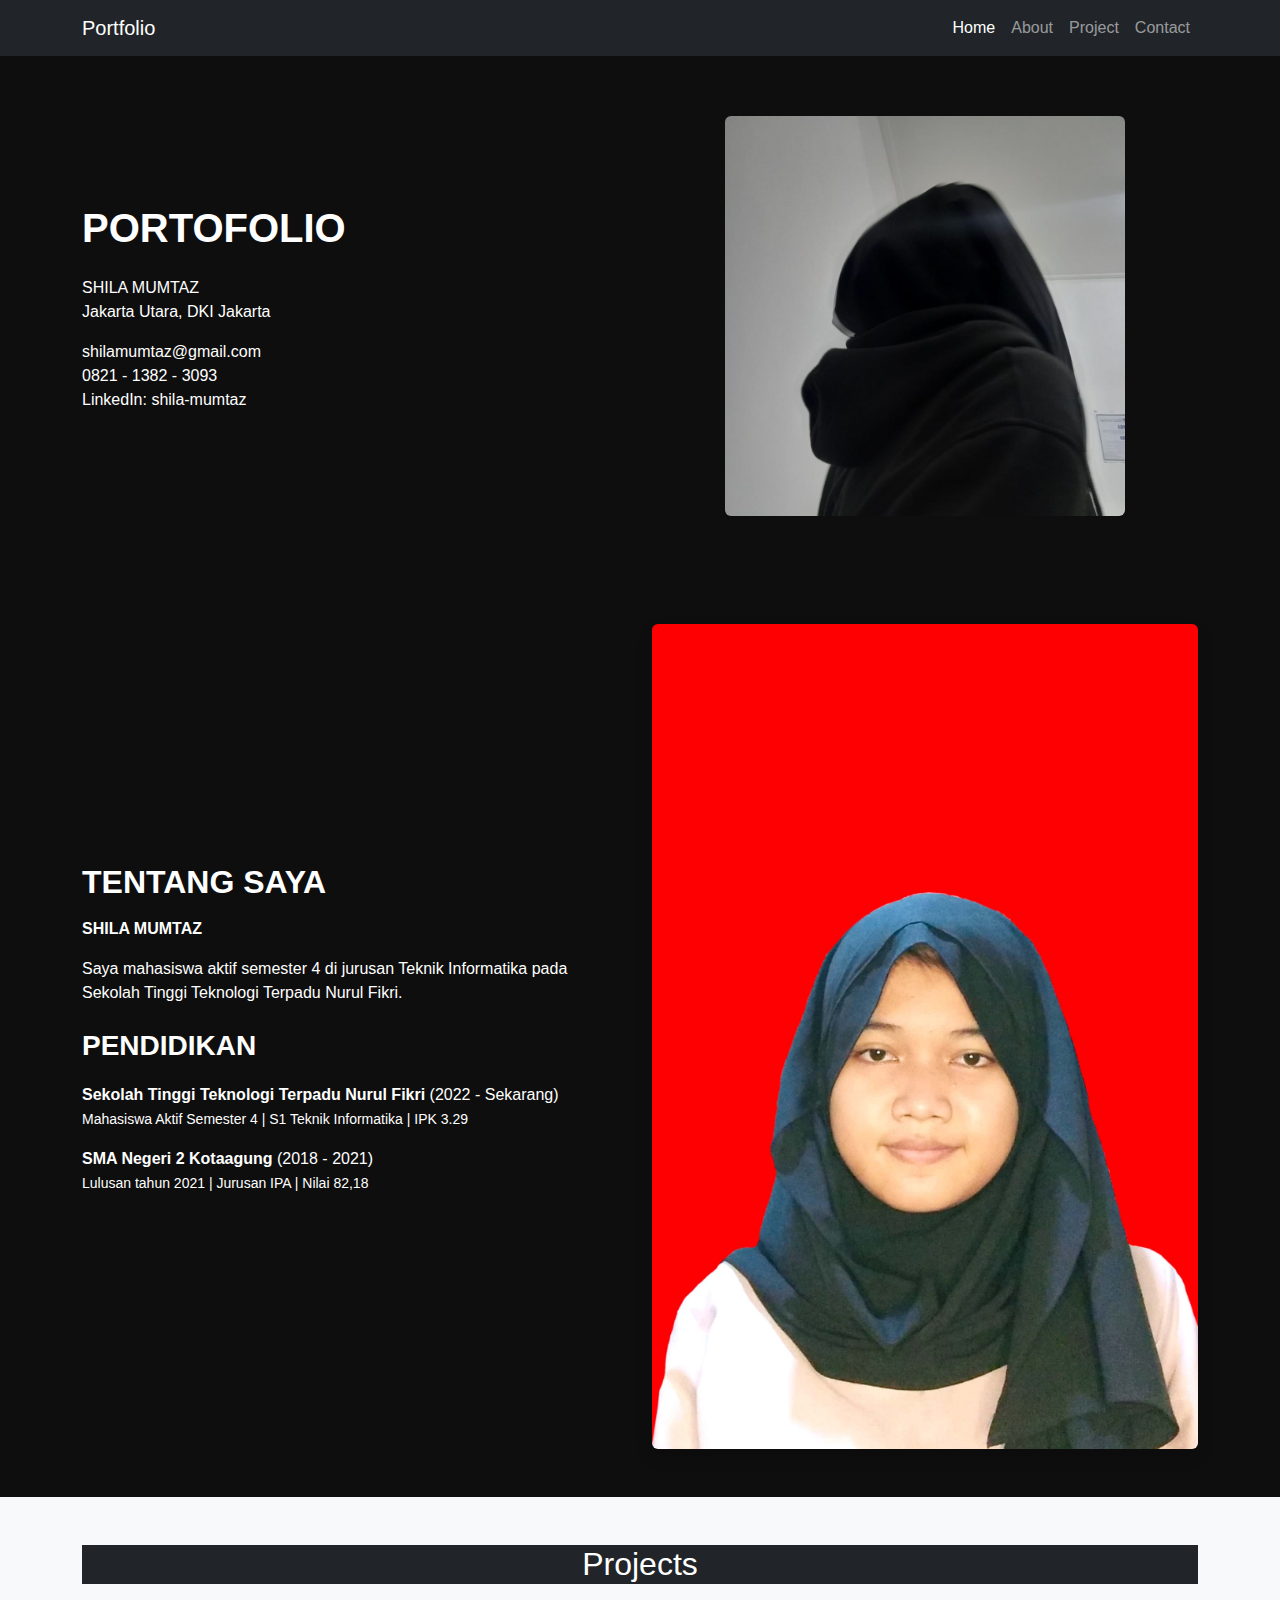
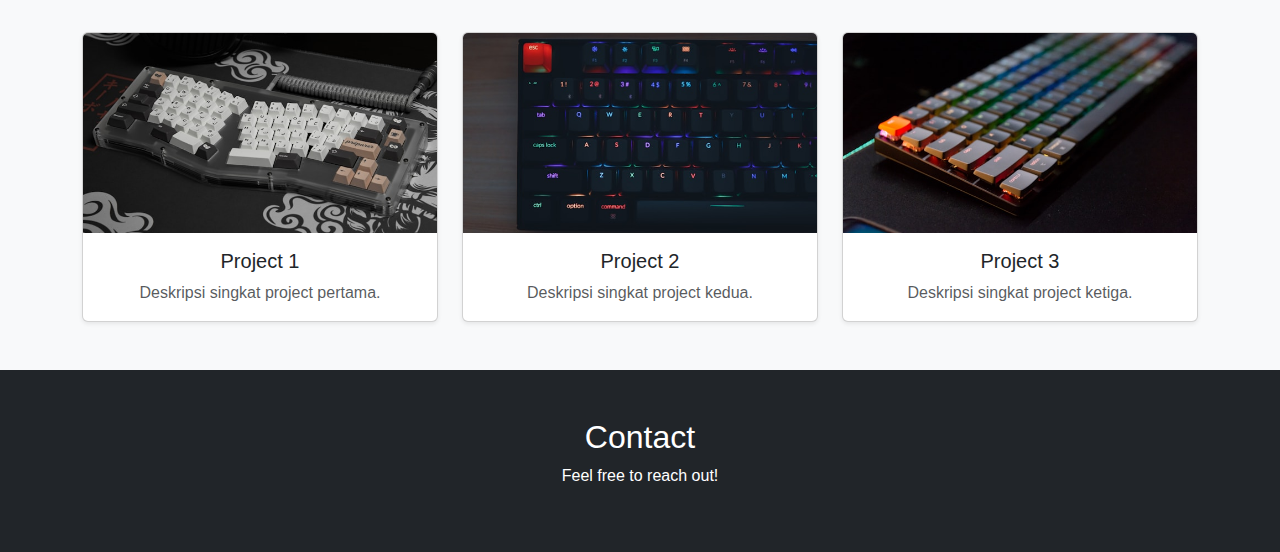
<file: index.html>
<!DOCTYPE html>
<html lang="en">
<head>
  <meta charset="UTF-8">
  <meta name="viewport" content="width=device-width, initial-scale=1.0">
  <title>Portfolio - Shila Mumtaz</title>
  <!-- Bootstrap CSS -->
  <link href="https://cdn.jsdelivr.net/npm/bootstrap@5.3.0/dist/css/bootstrap.min.css" rel="stylesheet">
  <style>
    body {
      font-family: Arial, sans-serif;
      background-color: #0E0E0E;
      color: #ffffff;
    }
    .hero-section {
      background-color: #0E0E0E;
      padding: 60px 0;
    }
    .hero-text {
      font-weight: bold;
      font-size: 2.5rem;
    }
    .contact-info a {
      text-decoration: none;
      color: #ffffff;
    }
    .contact-info a:hover {
      color: #17a2b8;
    }
    .hero-image {
      max-height: 400px;
      object-fit: cover;
    }
    .about-section {
      background-color: #0E0E0E;
      padding: 40px 0;
    }
    .about-title {
      font-weight: bold;
      color: #ffffff;
      margin-bottom: 20px;
    }
    .about-image {
      background-color: #FF0000;
      padding: 10px;
      border-radius: 10px;
    }
    @media (max-width: 768px) {
      .hero-text {
        font-size: 2rem;
      }
    }
  </style>
</head>
<body>

  <!-- Navbar -->
  <nav class="navbar navbar-expand-lg navbar-dark bg-dark">
    <div class="container">
      <a class="navbar-brand" href="#">Portfolio</a>
      <button class="navbar-toggler" type="button" data-bs-toggle="collapse" data-bs-target="#navbarNav" aria-controls="navbarNav" aria-expanded="false" aria-label="Toggle navigation">
        <span class="navbar-toggler-icon"></span>
      </button>
      <div class="collapse navbar-collapse" id="navbarNav">
        <ul class="navbar-nav ms-auto">
          <li class="nav-item">
            <a class="nav-link active" href="#">Home</a>
          </li>
          <li class="nav-item">
            <a class="nav-link" href="#about">About</a>
          </li>
          <li class="nav-item">
            <a class="nav-link" href="#project">Project</a>
          </li>
          <li class="nav-item">
            <a class="nav-link" href="#contact">Contact</a>
          </li>
        </ul>
      </div>
    </div>
  </nav>

  <!-- Hero Section -->
  <div class="hero-section text-center">
    <div class="container">
      <div class="row align-items-center">
        <div class="col-md-6 text-start mb-4 mb-md-0">
          <h1 class="hero-text">PORTOFOLIO</h1>
          <p class="mt-4">SHILA MUMTAZ<br>Jakarta Utara, DKI Jakarta</p>
          <div class="contact-info">
            <p>
              <a href="mailto:shilamumtaz@gmail.com">shilamumtaz@gmail.com</a><br>
              0821 - 1382 - 3093<br>
              <a href="https://www.linkedin.com/in/shila-mumtaz" target="_blank">LinkedIn: shila-mumtaz</a>
            </p>
          </div>
        </div>
        <div class="col-md-6">
          <img src="img/shila.jpg" alt="Hero Image" class="img-fluid hero-image rounded" >
        </div>
      </div>
    </div>
  </div>

  <!-- About Section -->
 <section id="about" class="about-section py-5">
    <div class="container">
        <div class="row align-items-center">
            <!-- Teks di sebelah kiri -->
            <div class="col-lg-6 text-start mb-4 mb-lg-0">
                <h2 class="about-title fw-bold mb-3">TENTANG SAYA</h2>
                <p class="mb-3"><strong>SHILA MUMTAZ</strong></p>
                <p>
                    Saya mahasiswa aktif semester 4 di jurusan Teknik Informatika pada Sekolah Tinggi Teknologi Terpadu Nurul Fikri.
                </p>
                <div class="mt-4">
                    <h3 class="about-title fw-bold">PENDIDIKAN</h3>
                    <ul class="list-unstyled">
                        <li>
                            <strong>Sekolah Tinggi Teknologi Terpadu Nurul Fikri</strong> (2022 - Sekarang)<br>
                            <small>Mahasiswa Aktif Semester 4 | S1 Teknik Informatika | IPK 3.29</small>
                        </li>
                        <li class="mt-3">
                            <strong>SMA Negeri 2 Kotaagung</strong> (2018 - 2021)<br>
                            <small>Lulusan tahun 2021 | Jurusan IPA | Nilai 82,18</small>
                        </li>
                    </ul>
                </div>
            </div>

            <!-- Foto di sebelah kanan -->
            <div class="col-lg-6 text-center">
                <img src="img/FOTO SHILA MUMTAZ.jpeg" alt="Foto Shila Mumtaz" class="img-fluid rounded shadow w-100 h-20" 
                         style="object-fit: cover;">
            </div>
        </div>
    </div>
</section>

   
 <!-- Project Section -->
<section id="project" class="py-5 bg-light">
    <div class="container">
        <h2 class="text-center mb-5 bg-dark">Projects</h2>
        <div class="row g-4">
            <!-- Project 1 -->
            <div class="col-md-4">
                <a href="project1.html" class="text-decoration-none">
                    <div class="card h-100 shadow-sm">
                        <img src="img/foto1.jpg" alt="Project 1" class="card-img-top" style="height: 200px; object-fit: cover;">
                        <div class="card-body text-center">
                            <h5 class="card-title text-dark">Project 1</h5>
                            <p class="card-text text-muted">Deskripsi singkat project pertama.</p>
                        </div>
                    </div>
                </a>
            </div>
            <!-- Project 2 -->
            <div class="col-md-4">
                <a href="project2.html" class="text-decoration-none">
                    <div class="card h-100 shadow-sm">
                        <img src="img/foto2.jpg" alt="Project 2" class="card-img-top" style="height: 200px; object-fit: cover;">
                        <div class="card-body text-center">
                            <h5 class="card-title-dark">Project 2</h5>
                            <p class="card-text text-muted">Deskripsi singkat project kedua.</p>
                        </div>
                    </div>
                </a>
            </div>
            <!-- Project 3 -->
            <div class="col-md-4">
                <a href="project3.html" class="text-decoration-none">
                    <div class="card h-100 shadow-sm">
                        <img src="img/foto3.jpg" alt="Project 3" class="card-img-top" style="height: 200px; object-fit: cover;">
                        <div class="card-body text-center">
                            <h5 class="card-title text-dark">Project 3</h5>
                            <p class="card-text text-muted">Deskripsi singkat project ketiga.</p>
                        </div>
                    </div>
                </a>
            </div>
        </div>
    </div>
</section>


  <!-- Contact Section -->
  <section id="contact" class="py-5 bg-dark">
    <div class="container text-center">
      <h2>Contact</h2>
      <p>Feel free to reach out!</p>
    </div>
  </section>

  <!-- Bootstrap JS -->
  <script src="https://cdn.jsdelivr.net/npm/bootstrap@5.3.0/dist/js/bootstrap.bundle.min.js"></script>
</body>
</html>
</file>
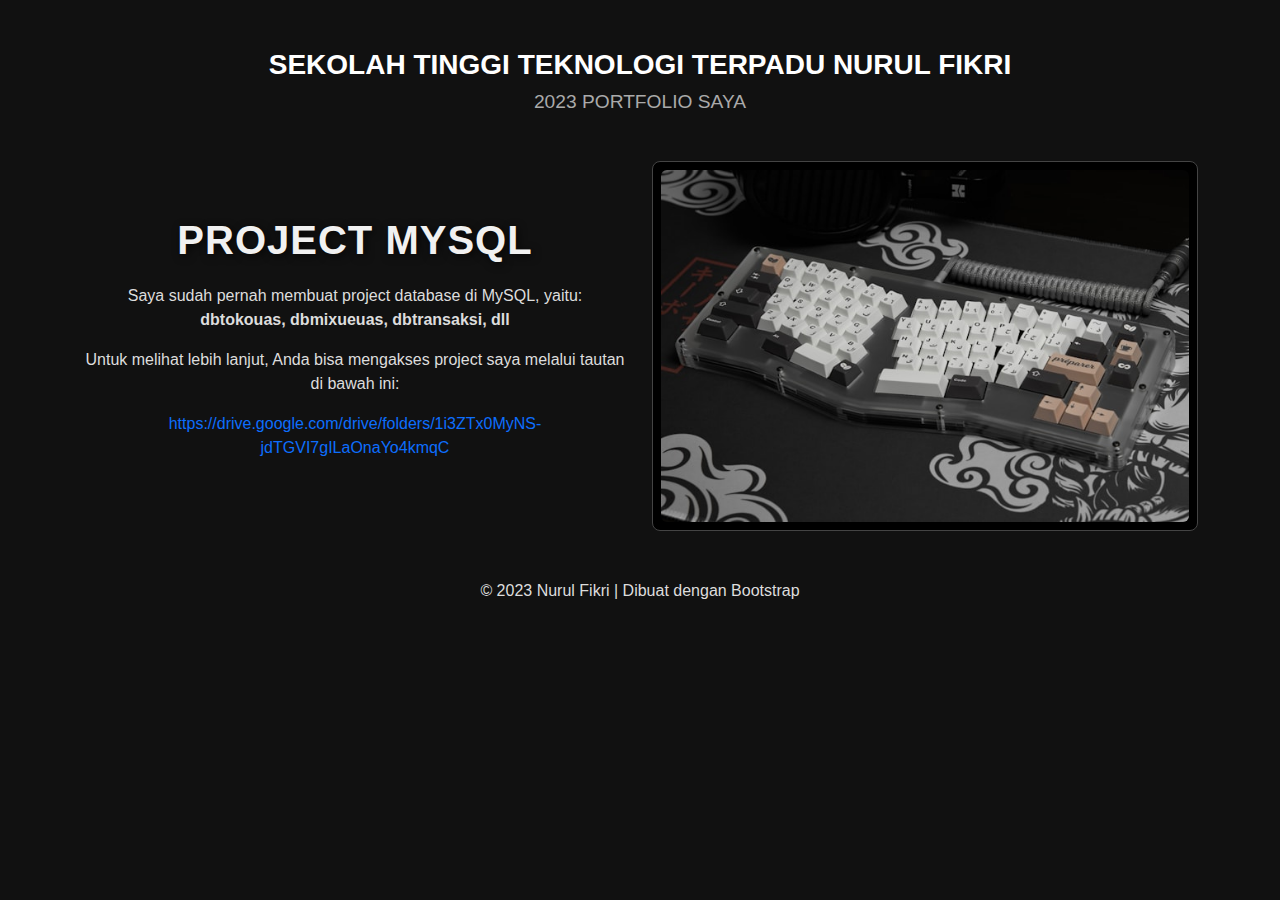
<file: project1.html>
<!DOCTYPE html>
<html lang="id">
<head>
    <meta charset="UTF-8">
    <meta name="viewport" content="width=device-width, initial-scale=1.0">
    <title>Project MySQL</title>
    <!-- Bootstrap CSS -->
    <link href="https://stackpath.bootstrapcdn.com/bootstrap/5.3.0/css/bootstrap.min.css" rel="stylesheet">
    <style>
        body {
            background-color: #111;
            color: #fff;
            font-family: 'Arial', sans-serif;
        }

        .project-title {
            font-weight: bold;
            text-transform: uppercase;
            letter-spacing: 1px;
            margin-bottom: 20px;
            font-size: 2.5rem;
            text-align: center;
            text-shadow: 2px 2px 8px rgba(0, 0, 0, 0.7);
            color: #f1f1f1;
        }

        .sub-title {
            text-align: center;
            color: #aaa;
            font-size: 1.2rem;
            margin-bottom: 20px;
        }

        .card-custom {
            background-color: #000;
            color: #fff;
            border: 1px solid #444;
            overflow: hidden;
            border-radius: 8px;
        }

        .google-link {
            color: #0d6efd;
            text-decoration: none;
        }

        .google-link:hover {
            text-decoration: underline;
        }

        .footer {
            text-align: center;
            margin-top: 30px;
            font-size: 0.9rem;
        }

        .badge-custom {
            background-color: #28a745;
            color: #fff;
        }

        .container {
            text-align: center;
        }

        .container p {
            font-size: 1rem;
            color: #ddd;
        }

        /* Responsiveness: Ensure the layout works well on smaller screens */
        @media (max-width: 768px) {
            .project-title {
                font-size: 1.8rem;
            }

            .card-custom img {
                width: 100%;
                height: auto;
            }

            .sub-title {
                font-size: 1rem;
            }
        }
    </style>
</head>
<body>
    <!-- Container -->
    <div class="container py-5">
        <!-- Header -->
        <div class="text-center mb-5">
            <h3 class="fw-bold">SEKOLAH TINGGI TEKNOLOGI TERPADU NURUL FIKRI</h3>
            <h5 class="sub-title">2023 PORTFOLIO SAYA</h5>
        </div>

        <!-- Content Section -->
        <div class="row align-items-center">
            <!-- Text Section (Left) -->
            <div class="col-md-6 mb-4 mb-md-0">
                <h2 class="project-title">Project MySQL</h2>
                <p>
                    Saya sudah pernah membuat project database di MySQL, yaitu: <br>
                    <b>dbtokouas, dbmixueuas, dbtransaksi, dll</b>
                </p>
                <p>
                    Untuk melihat lebih lanjut, Anda bisa mengakses project saya melalui tautan di bawah ini:
                </p>
                <p>
                    <a href="https://drive.google.com/drive/folders/1i3ZTx0MyNS-jdTGVl7glLaOnaYo4kmqC" target="_blank" class="google-link">
                        https://drive.google.com/drive/folders/1i3ZTx0MyNS-jdTGVI7gILaOnaYo4kmqC
                    </a>
                </p>
                
            </div>

            <!-- Image Section (Right) -->
            <div class="col-md-6">
                <div class="card card-custom p-2">
                    <img src="img/foto1.jpg" alt="MySQL Screenshot" class="img-fluid rounded">
                </div>
            </div>
        </div>

        <!-- Footer Section -->
        <div class="footer mt-5">
            <p>&copy; 2023 Nurul Fikri | Dibuat dengan Bootstrap</p>
        </div>
    </div>

    <!-- Bootstrap JS -->
    <script src="https://stackpath.bootstrapcdn.com/bootstrap/5.3.0/js/bootstrap.bundle.min.js"></script>
</body>
</html>
</file>
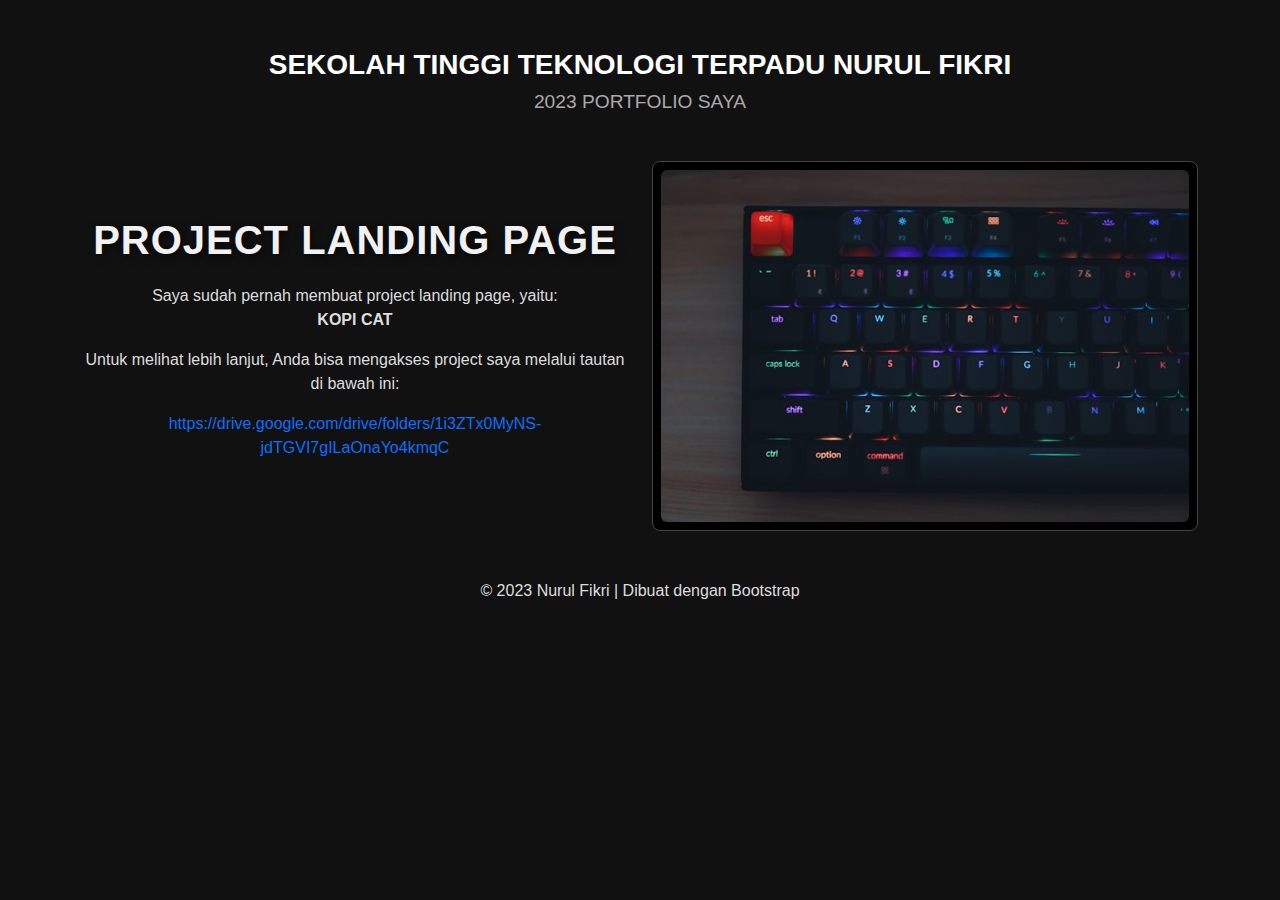
<file: project2.html>
<!DOCTYPE html>
<html lang="id">
<head>
    <meta charset="UTF-8">
    <meta name="viewport" content="width=device-width, initial-scale=1.0">
    <title>Project MySQL</title>
    <!-- Bootstrap CSS -->
    <link href="https://stackpath.bootstrapcdn.com/bootstrap/5.3.0/css/bootstrap.min.css" rel="stylesheet">
    <style>
        body {
            background-color: #111;
            color: #fff;
            font-family: 'Arial', sans-serif;
        }

        .project-title {
            font-weight: bold;
            text-transform: uppercase;
            letter-spacing: 1px;
            margin-bottom: 20px;
            font-size: 2.5rem;
            text-align: center;
            text-shadow: 2px 2px 8px rgba(0, 0, 0, 0.7);
            color: #f1f1f1;
        }

        .sub-title {
            text-align: center;
            color: #aaa;
            font-size: 1.2rem;
            margin-bottom: 20px;
        }

        .card-custom {
            background-color: #000;
            color: #fff;
            border: 1px solid #444;
            overflow: hidden;
            border-radius: 8px;
        }

        .google-link {
            color: #0d6efd;
            text-decoration: none;
        }

        .google-link:hover {
            text-decoration: underline;
        }

        .footer {
            text-align: center;
            margin-top: 30px;
            font-size: 0.9rem;
        }

        .badge-custom {
            background-color: #28a745;
            color: #fff;
        }

        .container {
            text-align: center;
        }

        .container p {
            font-size: 1rem;
            color: #ddd;
        }

        /* Responsiveness: Ensure the layout works well on smaller screens */
        @media (max-width: 768px) {
            .project-title {
                font-size: 1.8rem;
            }

            .card-custom img {
                width: 100%;
                height: auto;
            }

            .sub-title {
                font-size: 1rem;
            }
        }
    </style>
</head>
<body>
    <!-- Container -->
    <div class="container py-5">
        <!-- Header -->
        <div class="text-center mb-5">
            <h3 class="fw-bold">SEKOLAH TINGGI TEKNOLOGI TERPADU NURUL FIKRI</h3>
            <h5 class="sub-title">2023 PORTFOLIO SAYA</h5>
        </div>

        <!-- Content Section -->
        <div class="row align-items-center">
            <!-- Text Section (Left) -->
            <div class="col-md-6 mb-4 mb-md-0">
                <h2 class="project-title">Project LANDING PAGE</h2>
                <p>
                    Saya sudah pernah membuat project landing page, yaitu: <br>
                    <b>KOPI CAT</b>
                </p>
                <p>
                    Untuk melihat lebih lanjut, Anda bisa mengakses project saya melalui tautan di bawah ini:
                </p>
                <p>
                    <a href="https://drive.google.com/drive/folders/1i3ZTx0MyNS-jdTGVl7glLaOnaYo4kmqC" target="_blank" class="google-link">
                        https://drive.google.com/drive/folders/1i3ZTx0MyNS-jdTGVI7gILaOnaYo4kmqC
                    </a>
                </p>
                
            </div>

            <!-- Image Section (Right) -->
            <div class="col-md-6">
                <div class="card card-custom p-2">
                    <img src="img/foto2.jpg" alt="MySQL Screenshot" class="img-fluid rounded">
                </div>
            </div>
        </div>

        <!-- Footer Section -->
        <div class="footer mt-5">
            <p>&copy; 2023 Nurul Fikri | Dibuat dengan Bootstrap</p>
        </div>
    </div>

    <!-- Bootstrap JS -->
    <script src="https://stackpath.bootstrapcdn.com/bootstrap/5.3.0/js/bootstrap.bundle.min.js"></script>
</body>
</html>
</file>
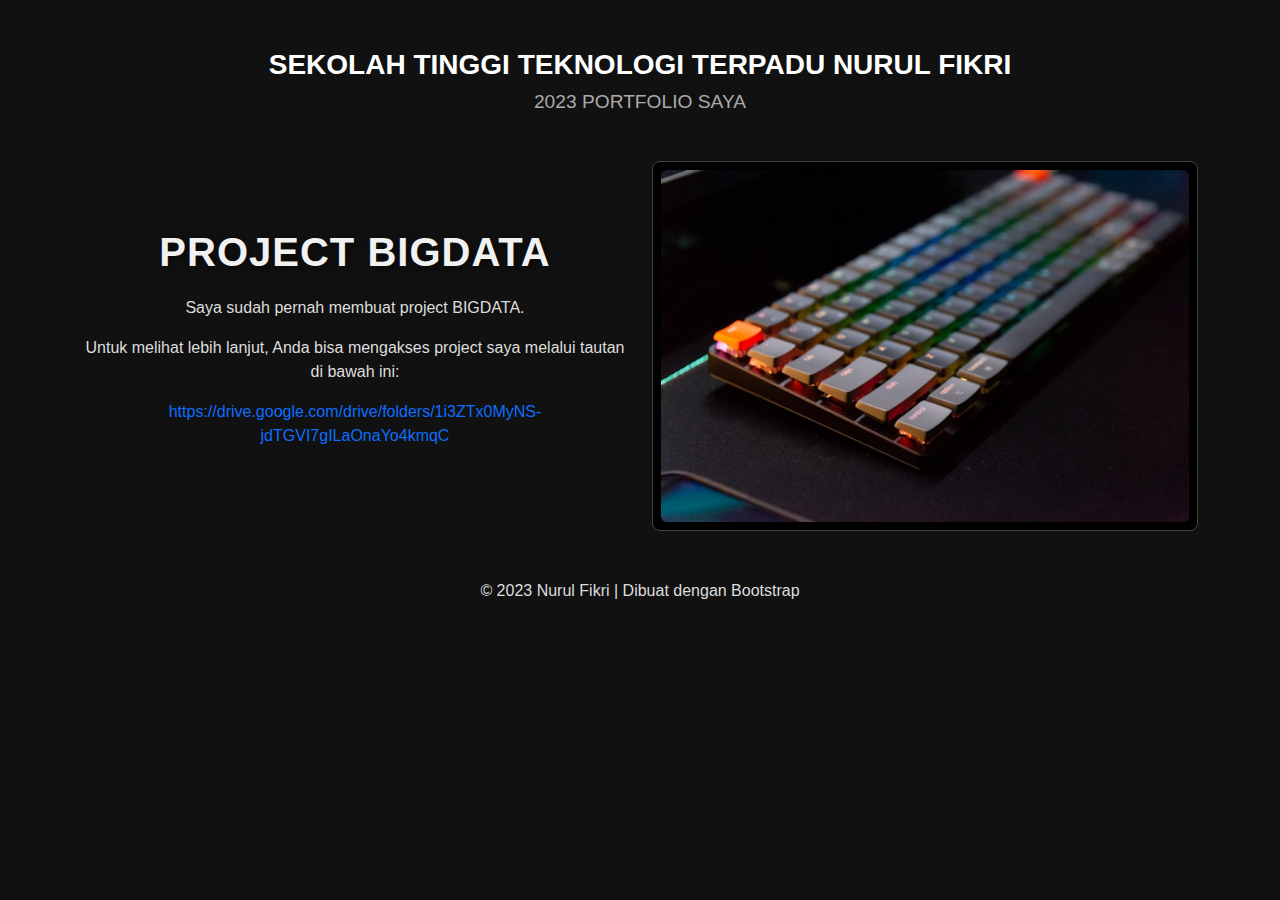
<file: project3.html>
<!DOCTYPE html>
<html lang="id">
<head>
    <meta charset="UTF-8">
    <meta name="viewport" content="width=device-width, initial-scale=1.0">
    <title>Project MySQL</title>
    <!-- Bootstrap CSS -->
    <link href="https://stackpath.bootstrapcdn.com/bootstrap/5.3.0/css/bootstrap.min.css" rel="stylesheet">
    <style>
        body {
            background-color: #111;
            color: #fff;
            font-family: 'Arial', sans-serif;
        }

        .project-title {
            font-weight: bold;
            text-transform: uppercase;
            letter-spacing: 1px;
            margin-bottom: 20px;
            font-size: 2.5rem;
            text-align: center;
            text-shadow: 2px 2px 8px rgba(0, 0, 0, 0.7);
            color: #f1f1f1;
        }

        .sub-title {
            text-align: center;
            color: #aaa;
            font-size: 1.2rem;
            margin-bottom: 20px;
        }

        .card-custom {
            background-color: #000;
            color: #fff;
            border: 1px solid #444;
            overflow: hidden;
            border-radius: 8px;
        }

        .google-link {
            color: #0d6efd;
            text-decoration: none;
        }

        .google-link:hover {
            text-decoration: underline;
        }

        .footer {
            text-align: center;
            margin-top: 30px;
            font-size: 0.9rem;
        }

        .badge-custom {
            background-color: #28a745;
            color: #fff;
        }

        .container {
            text-align: center;
        }

        .container p {
            font-size: 1rem;
            color: #ddd;
        }

        /* Responsiveness: Ensure the layout works well on smaller screens */
        @media (max-width: 768px) {
            .project-title {
                font-size: 1.8rem;
            }

            .card-custom img {
                width: 100%;
                height: auto;
            }

            .sub-title {
                font-size: 1rem;
            }
        }
    </style>
</head>
<body>
    <!-- Container -->
    <div class="container py-5">
        <!-- Header -->
        <div class="text-center mb-5">
            <h3 class="fw-bold">SEKOLAH TINGGI TEKNOLOGI TERPADU NURUL FIKRI</h3>
            <h5 class="sub-title">2023 PORTFOLIO SAYA</h5>
        </div>

        <!-- Content Section -->
        <div class="row align-items-center">
            <!-- Text Section (Left) -->
            <div class="col-md-6 mb-4 mb-md-0">
                <h2 class="project-title">Project BIGDATA</h2>
                <p>
                    Saya sudah pernah membuat project BIGDATA. <br>
                    
                </p>
                <p>
                    Untuk melihat lebih lanjut, Anda bisa mengakses project saya melalui tautan di bawah ini:
                </p>
                <p>
                    <a href="https://drive.google.com/drive/folders/1i3ZTx0MyNS-jdTGVl7glLaOnaYo4kmqC" target="_blank" class="google-link">
                        https://drive.google.com/drive/folders/1i3ZTx0MyNS-jdTGVI7gILaOnaYo4kmqC
                    </a>
                </p>
                
            </div>

            <!-- Image Section (Right) -->
            <div class="col-md-6">
                <div class="card card-custom p-2">
                    <img src="img/foto3.jpg" alt="MySQL Screenshot" class="img-fluid rounded">
                </div>
            </div>
        </div>

        <!-- Footer Section -->
        <div class="footer mt-5">
            <p>&copy; 2023 Nurul Fikri | Dibuat dengan Bootstrap</p>
        </div>
    </div>

    <!-- Bootstrap JS -->
    <script src="https://stackpath.bootstrapcdn.com/bootstrap/5.3.0/js/bootstrap.bundle.min.js"></script>
</body>
</html>
</file>
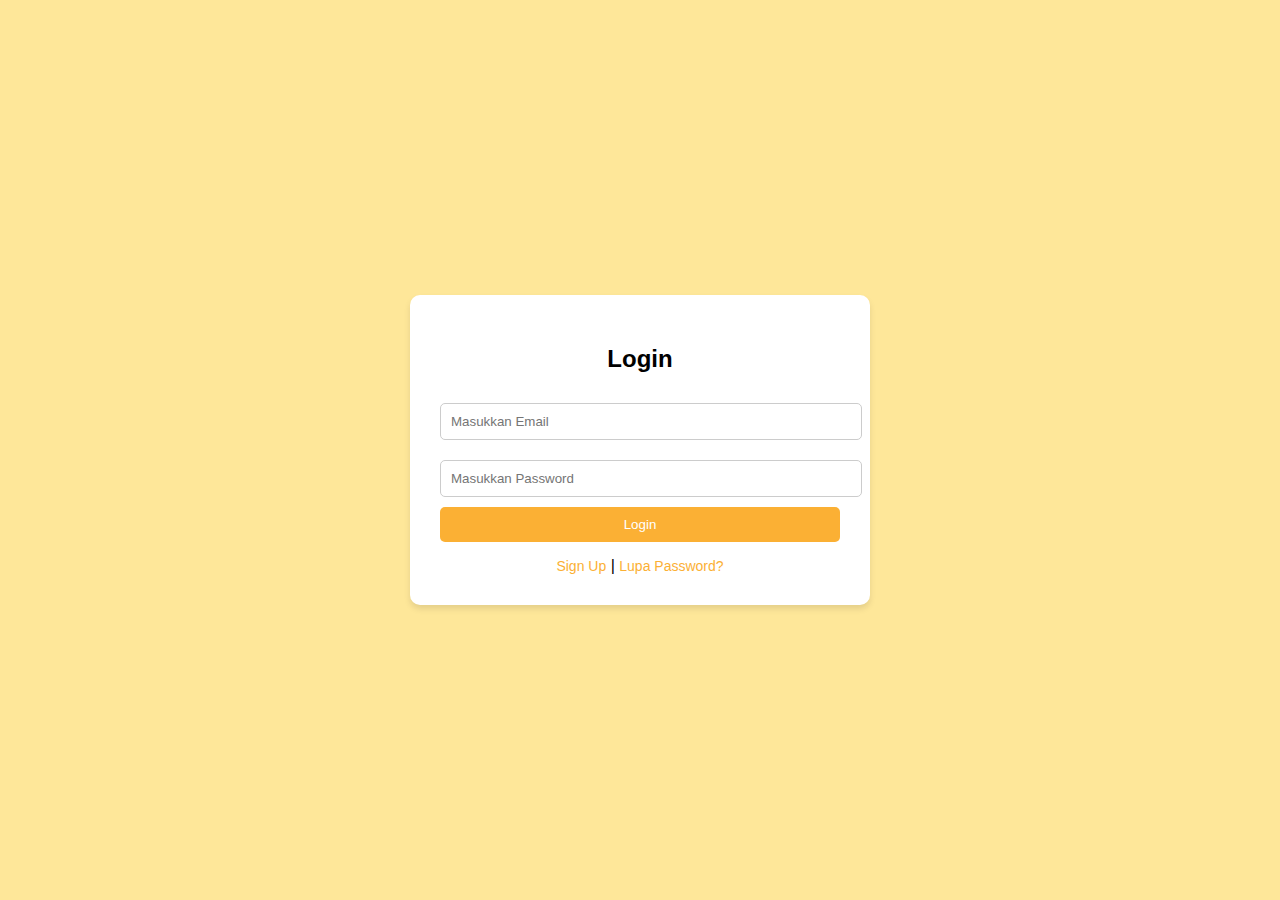
<file: Tugas_Javascript/login & signup.html>
<!DOCTYPE html>
<html lang="en">
<head>
  <meta charset="UTF-8">
  <meta name="viewport" content="width=device-width, initial-scale=1.0">
  <title>Login & Sign Up</title>
  <style>
    body {
      font-family: Arial, sans-serif;
      background-color: #fee799;
      display: flex;
      align-items: center;
      justify-content: center;
      height: 100vh;
      margin: 0;
    }
    .form-container {
      background-color: #fff;
      padding: 30px;
      border-radius: 10px;
      box-shadow: 0 4px 6px rgba(0, 0, 0, 0.1);
      width: 100%;
      max-width: 400px;
      text-align: center;
    }
    .form-container input {
      width: 100%;
      padding: 10px;
      margin: 10px 0;
      border: 1px solid #ccc;
      border-radius: 5px;
    }
    .form-container button {
      width: 100%;
      padding: 10px;
      background-color: #fbb034;
      color: white;
      border: none;
      border-radius: 5px;
      cursor: pointer;
    }
    .form-container button:hover {
      background-color: #ffa500;
    }
    .form-container .message {
      margin-top: 15px;
      font-size: 14px;
    }
    .form-container .link {
      margin-top: 10px;
      font-size: 14px;
      color: #fbb034;
      text-decoration: none;
      cursor: pointer;
    }
    .form-container .link:hover {
      text-decoration: underline;
    }
  </style>
</head>
<body>
  <div class="form-container" id="form-container">
    <!-- Login Form -->
    <div id="login-form">
      <h2>Login</h2>
      <form>
        <input type="email" id="login-email" placeholder="Masukkan Email" required>
        <input type="password" id="login-password" placeholder="Masukkan Password" required>
        <button type="button" onclick="handleLogin()">Login</button>
        <p class="message" id="login-message"></p>
      </form>
      <a class="link" onclick="showSignUp()">Sign Up</a> | 
      <a class="link" onclick="forgotPassword()">Lupa Password?</a>
    </div>

    <!-- Sign Up Form -->
    <div id="signup-form" style="display: none;">
      <h2>Sign Up</h2>
      <form>
        <input type="email" id="signup-email" placeholder="Masukkan Email" required>
        <input type="password" id="signup-password" placeholder="Masukkan Password" required>
        <button type="button" onclick="handleSignUp()">Sign Up</button>
        <p class="message" id="signup-message"></p>
      </form>
      <a class="link" onclick="showLogin()">Kembali ke Login</a>
    </div>

    <!-- Forgot Password Form -->
    <div id="forgot-password-form" style="display: none;">
      <h2>Lupa Password</h2>
      <form>
        <input type="email" id="forgot-password-email" placeholder="Masukkan Email" required>
        <button type="button" onclick="handleForgotPassword()">Kirim</button>
        <p class="message" id="forgot-password-message"></p>
      </form>
      <a class="link" onclick="showLogin()">Kembali ke Login</a>
    </div>
  </div>
  <script src="login.js"></script>
</body>
</html>
</file>
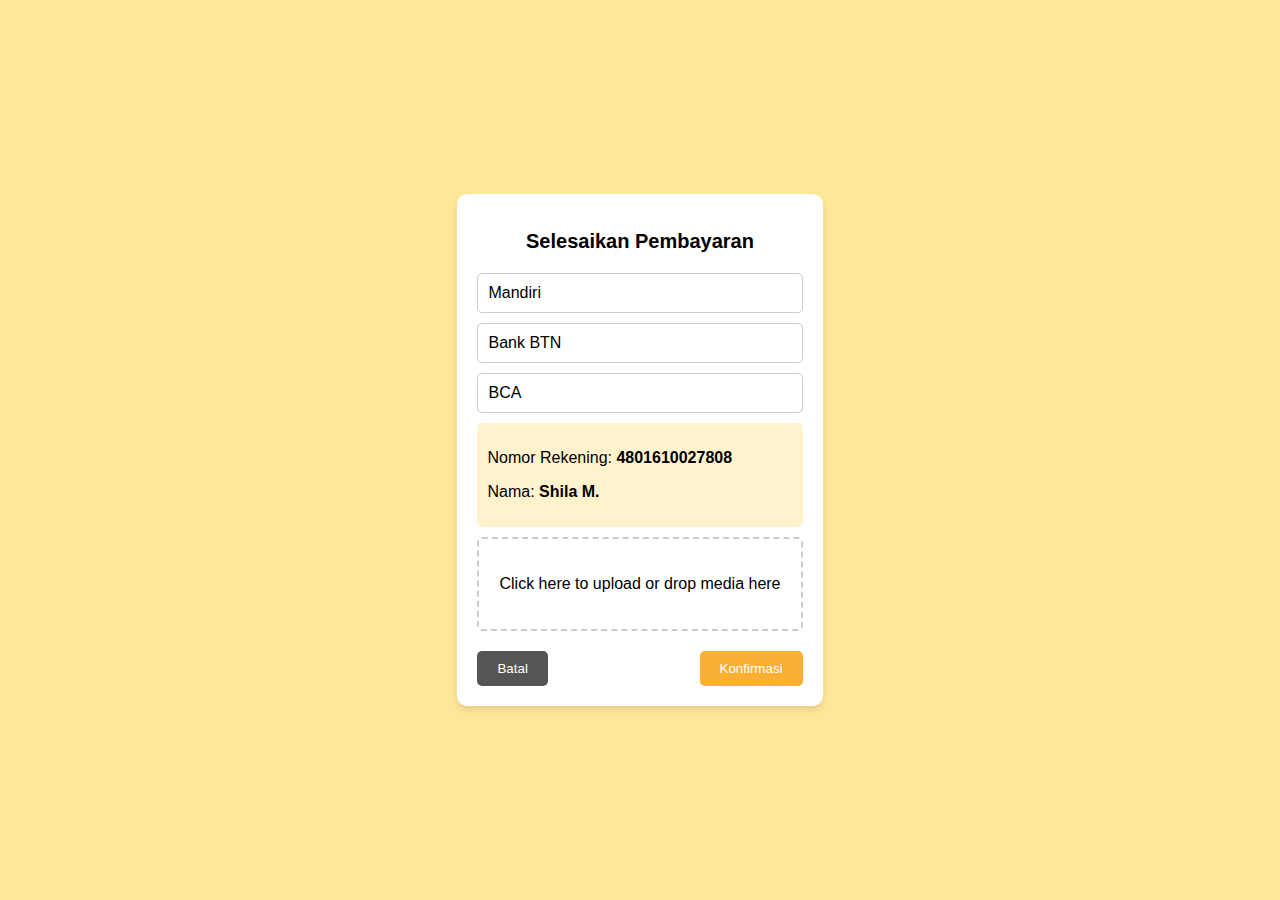
<file: Tugas_Javascript/payment.html>
<!DOCTYPE html>
<html lang="en">
<head>
  <meta charset="UTF-8">
  <meta name="viewport" content="width=device-width, initial-scale=1.0">
  <title>Payment Form</title>
  <style>
    body {
      font-family: Arial, sans-serif;
      background-color: #fee799;
      display: flex;
      align-items: center;
      justify-content: center;
      height: 100vh;
      margin: 0;
    }
    .container {
      max-width: 400px;
      background: #fff;
      padding: 20px;
      border-radius: 10px;
      box-shadow: 0 4px 6px rgba(0, 0, 0, 0.1);
    }
    .title {
      text-align: center;
      font-size: 20px;
      font-weight: bold;
      margin-bottom: 20px;
    }
    .bank-option {
      display: flex;
      align-items: center;
      padding: 10px;
      margin-bottom: 10px;
      border: 1px solid #ccc;
      border-radius: 5px;
      cursor: pointer;
    }
    .bank-option.selected {
      border-color: #fbb034;
      background-color: #fff3cd;
    }
    .upload-section {
      border: 2px dashed #ccc;
      padding: 20px;
      text-align: center;
      border-radius: 5px;
      margin-bottom: 20px;
    }
    .upload-section.active {
      border-color: #fbb034;
    }
    .actions {
      display: flex;
      justify-content: space-between;
    }
    .btn {
      padding: 10px 20px;
      border: none;
      border-radius: 5px;
      cursor: pointer;
      color: #fff;
    }
    .btn.cancel {
      background-color: #555;
    }
    .btn.confirm {
      background-color: #fbb034;
    }
    .btn:hover {
      opacity: 0.8;
    }
    .info {
      background-color: #fff3cd;
      padding: 10px;
      border-radius: 5px;
      margin-bottom: 10px;
    }
  </style>
</head>
<body>
  <div class="container">
    <h2 class="title">Selesaikan Pembayaran</h2>

    <!-- Pilihan Bank -->
    <div>
      <div class="bank-option" onclick="selectBank('Mandiri')">Mandiri</div>
      <div class="bank-option" onclick="selectBank('Bank BTN')">Bank BTN</div>
      <div class="bank-option" onclick="selectBank('BCA')">BCA</div>
    </div>

    <!-- Informasi Rekening -->
    <div class="info">
      <p>Nomor Rekening: <strong>4801610027808</strong></p>
      <p>Nama: <strong>Shila M.</strong></p>
    </div>

    <!-- Upload Bukti Pembayaran -->
    <div id="upload-section" class="upload-section" onclick="triggerFileUpload()">
      <p id="upload-message">Click here to upload or drop media here</p>
      <input type="file" id="file-input" style="display: none;" onchange="handleFileUpload(event)">
    </div>

    <!-- Tombol Aksi -->
    <div class="actions">
      <button class="btn cancel" onclick="cancelPayment()">Batal</button>
      <button class="btn confirm" onclick="confirmPayment()">Konfirmasi</button>
    </div>
  </div>

  <script src="payment.js"></script>
</body>
</html>
</file>
